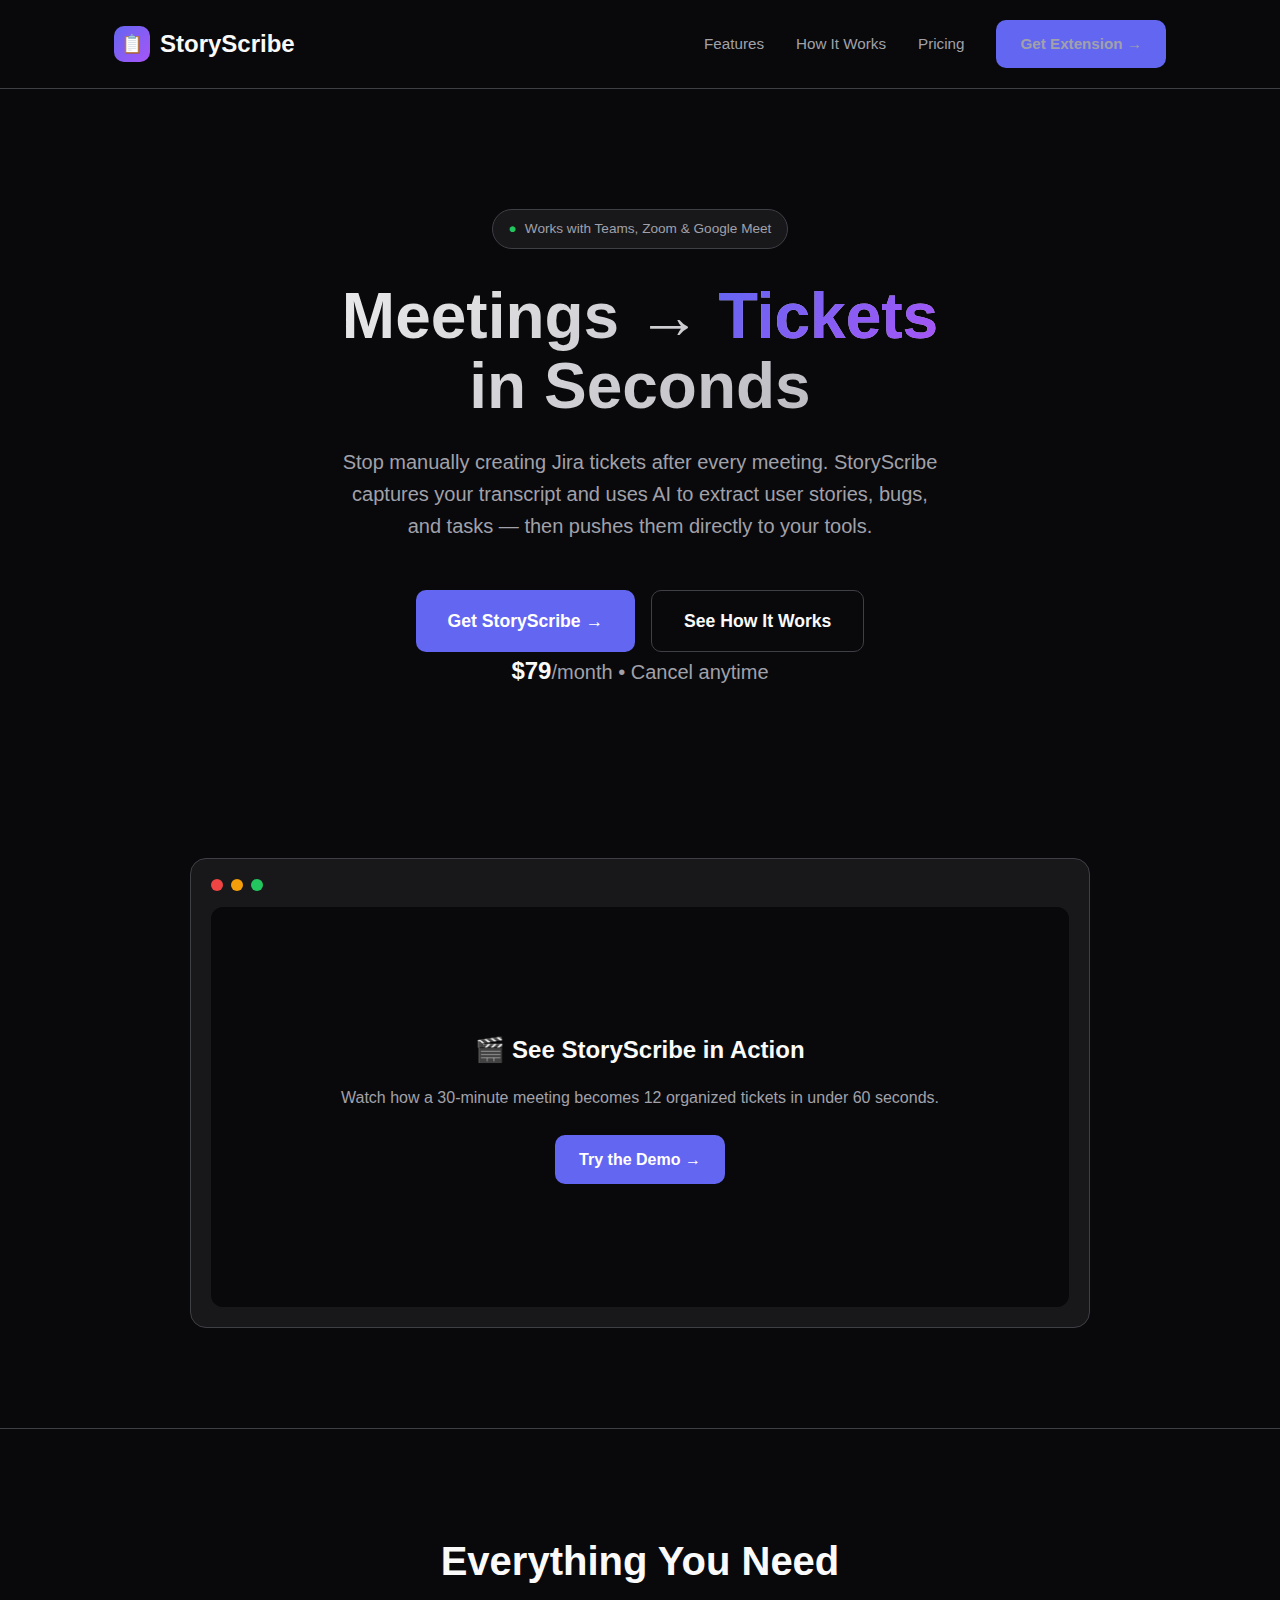
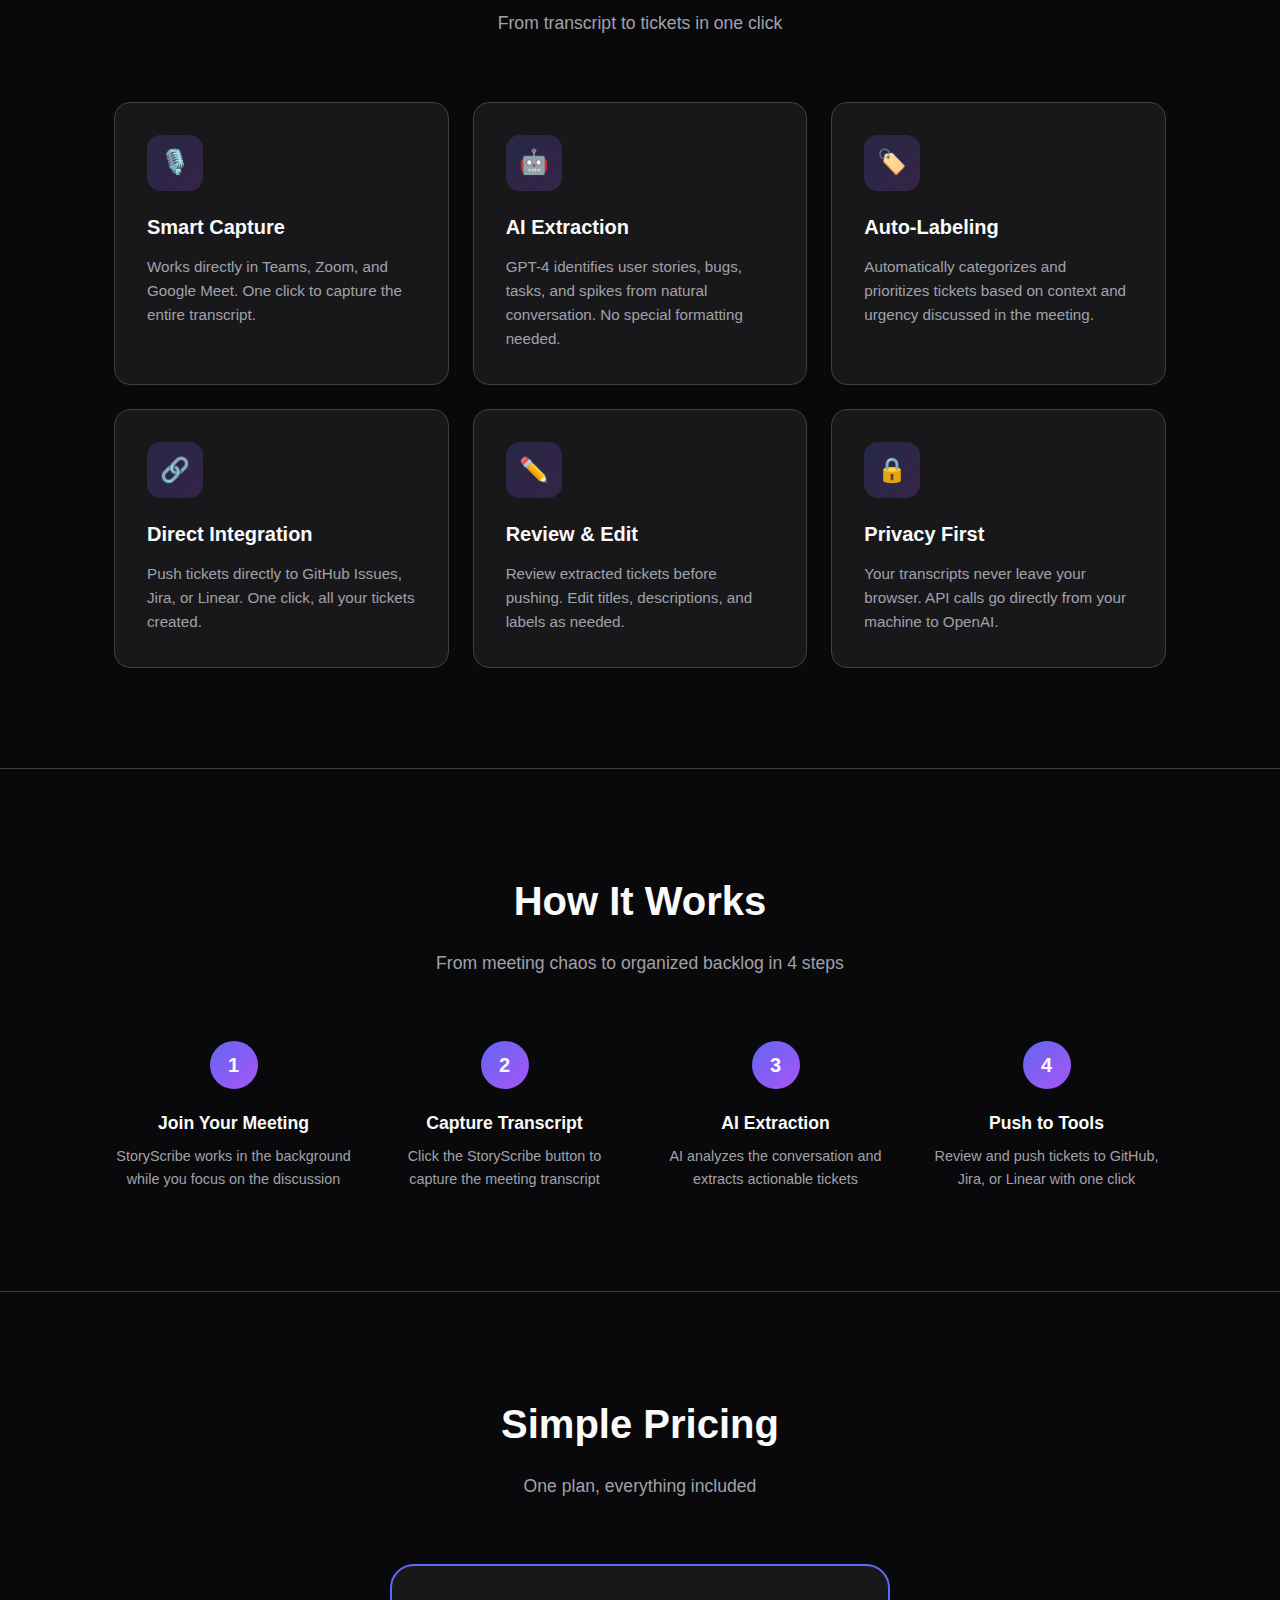
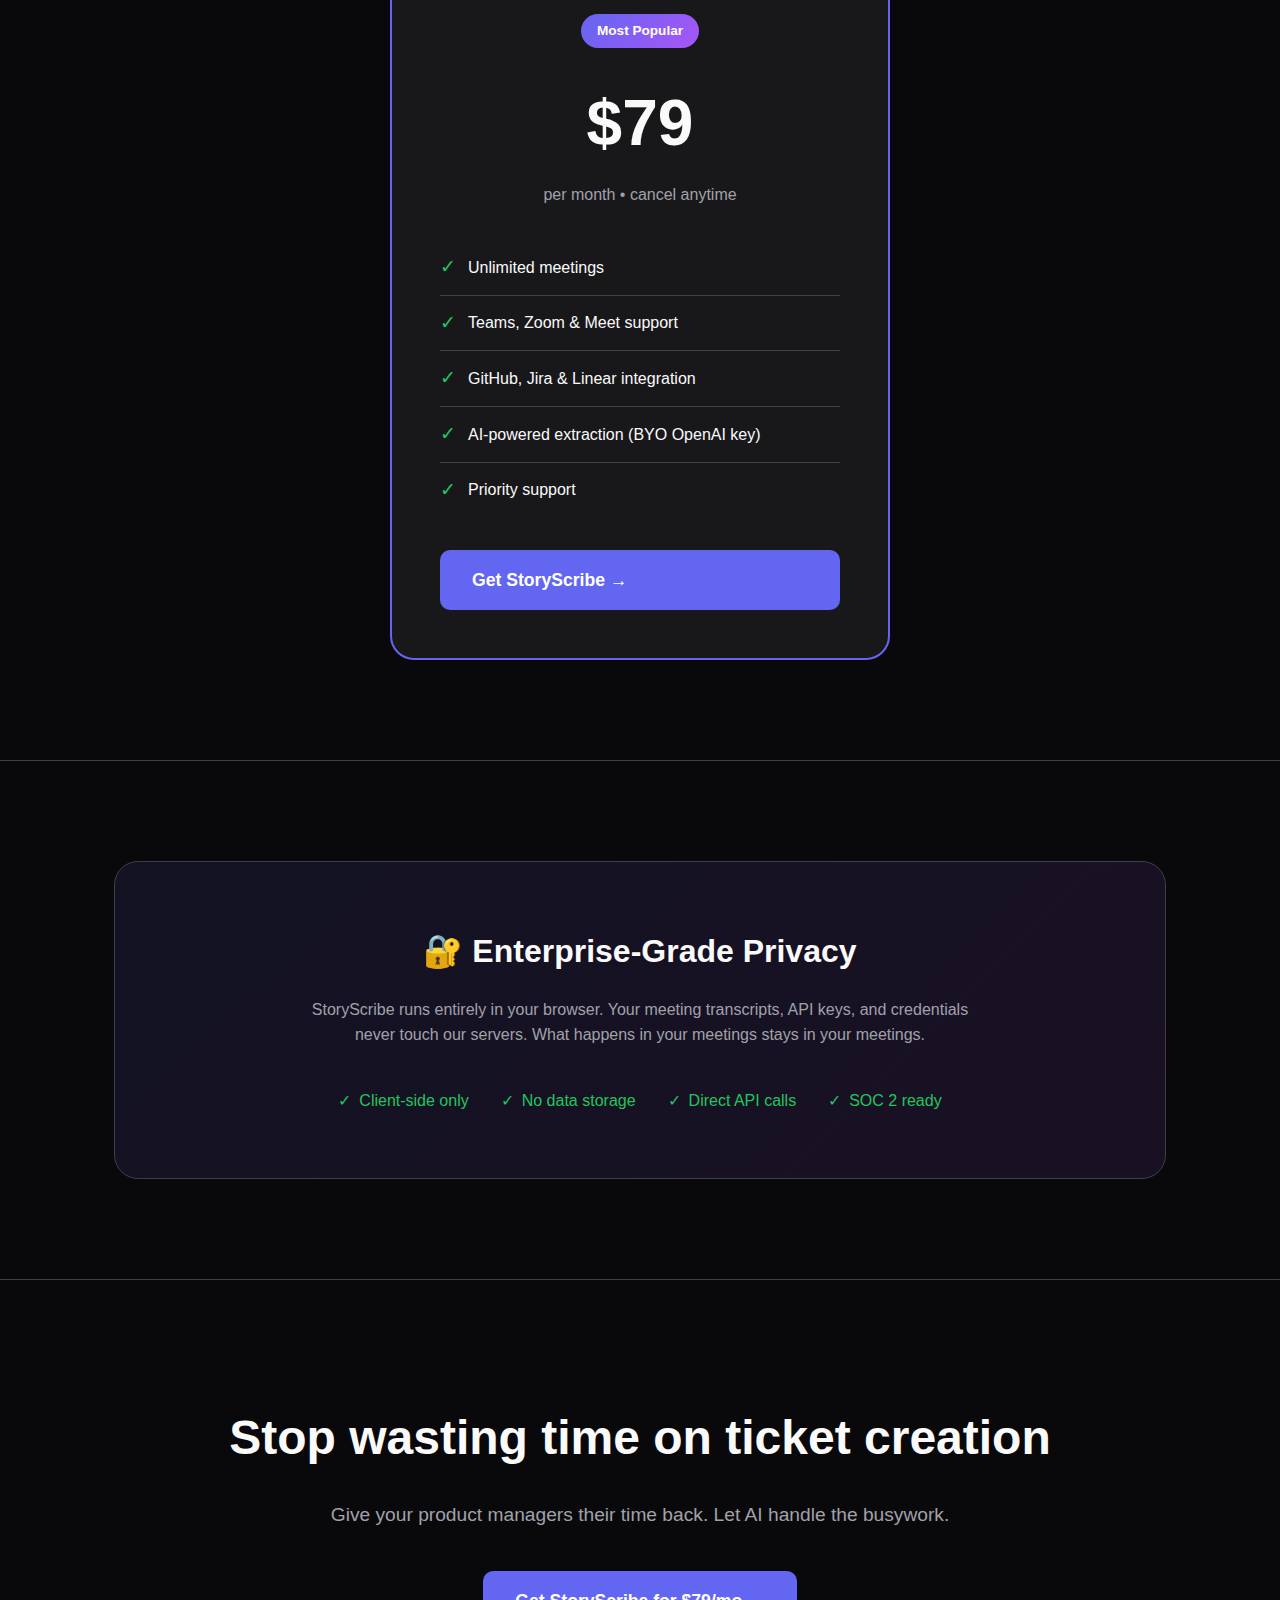
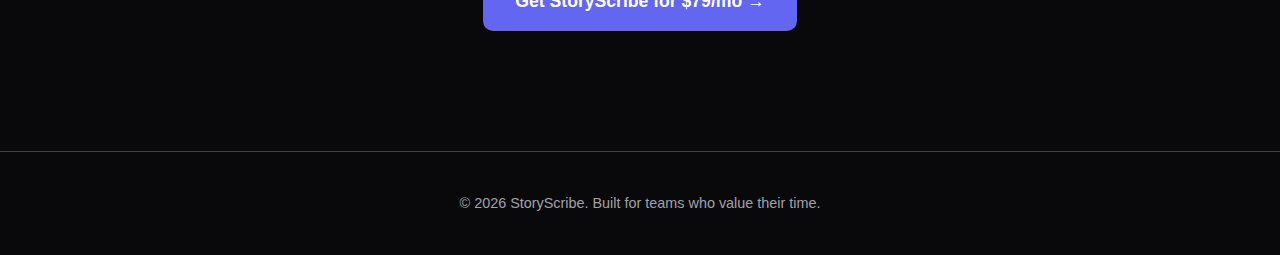
<file: index.html>
<!DOCTYPE html>
<html lang="en">
<head>
    <meta charset="UTF-8">
    <meta name="viewport" content="width=device-width, initial-scale=1.0">
    <title>StoryScribe — Transform Meetings into Tickets</title>
    <meta name="description" content="Chrome extension that turns meeting transcripts into user stories, bugs, and tasks. Push directly to GitHub or Jira.">
    <link rel="icon" href="data:image/svg+xml,<svg xmlns='http://www.w3.org/2000/svg' viewBox='0 0 100 100'><text y='.9em' font-size='90'>📋</text></svg>">
    <style>
        :root {
            --bg: #09090b;
            --surface: #18181b;
            --surface-2: #27272a;
            --border: #3f3f46;
            --text: #fafafa;
            --text-muted: #a1a1aa;
            --primary: #6366f1;
            --primary-hover: #818cf8;
            --accent: #a855f7;
        }
        * { box-sizing: border-box; margin: 0; padding: 0; }
        body {
            font-family: -apple-system, BlinkMacSystemFont, 'Segoe UI', Roboto, 'Inter', sans-serif;
            background: var(--bg);
            color: var(--text);
            line-height: 1.6;
        }
        .container { max-width: 1100px; margin: 0 auto; padding: 0 24px; }
        
        /* Nav */
        nav {
            padding: 20px 0;
            border-bottom: 1px solid var(--border);
        }
        nav .container {
            display: flex;
            justify-content: space-between;
            align-items: center;
        }
        .logo {
            font-size: 1.5rem;
            font-weight: 700;
            display: flex;
            align-items: center;
            gap: 10px;
        }
        .logo-icon {
            width: 36px;
            height: 36px;
            background: linear-gradient(135deg, var(--primary), var(--accent));
            border-radius: 10px;
            display: flex;
            align-items: center;
            justify-content: center;
            font-size: 18px;
        }
        .nav-links { display: flex; gap: 32px; align-items: center; }
        .nav-links a { color: var(--text-muted); text-decoration: none; font-size: 0.95rem; }
        .nav-links a:hover { color: var(--text); }
        .btn {
            display: inline-flex;
            align-items: center;
            gap: 8px;
            padding: 12px 24px;
            background: var(--primary);
            color: white;
            border: none;
            border-radius: 10px;
            font-weight: 600;
            cursor: pointer;
            text-decoration: none;
            transition: all 0.2s;
        }
        .btn:hover { background: var(--primary-hover); transform: translateY(-2px); }
        .btn-outline {
            background: transparent;
            border: 1px solid var(--border);
            color: var(--text);
        }
        .btn-outline:hover { background: var(--surface); }
        .btn-large { padding: 16px 32px; font-size: 1.1rem; }
        
        /* Hero */
        .hero {
            padding: 120px 0 80px;
            text-align: center;
        }
        .hero-badge {
            display: inline-flex;
            align-items: center;
            gap: 8px;
            background: var(--surface);
            border: 1px solid var(--border);
            padding: 8px 16px;
            border-radius: 100px;
            font-size: 0.85rem;
            color: var(--text-muted);
            margin-bottom: 32px;
        }
        .hero-badge .dot { color: #22c55e; }
        .hero h1 {
            font-size: 4rem;
            font-weight: 800;
            line-height: 1.1;
            margin-bottom: 24px;
            background: linear-gradient(135deg, var(--text) 0%, var(--text-muted) 100%);
            -webkit-background-clip: text;
            -webkit-text-fill-color: transparent;
        }
        .hero h1 span {
            background: linear-gradient(135deg, var(--primary), var(--accent));
            -webkit-background-clip: text;
        }
        .hero p {
            font-size: 1.25rem;
            color: var(--text-muted);
            max-width: 600px;
            margin: 0 auto 48px;
        }
        .hero-cta { display: flex; gap: 16px; justify-content: center; }
        .hero-price {
            margin-top: 24px;
            font-size: 0.95rem;
            color: var(--text-muted);
        }
        .hero-price strong { color: var(--text); font-size: 1.5rem; }
        
        /* Video/Demo */
        .demo {
            padding: 40px 0 100px;
        }
        .demo-frame {
            background: var(--surface);
            border: 1px solid var(--border);
            border-radius: 16px;
            padding: 20px;
            max-width: 900px;
            margin: 0 auto;
        }
        .demo-header {
            display: flex;
            gap: 8px;
            margin-bottom: 16px;
        }
        .demo-dot {
            width: 12px;
            height: 12px;
            border-radius: 50%;
            background: var(--surface-2);
        }
        .demo-dot:nth-child(1) { background: #ef4444; }
        .demo-dot:nth-child(2) { background: #f59e0b; }
        .demo-dot:nth-child(3) { background: #22c55e; }
        .demo-content {
            background: var(--bg);
            border-radius: 12px;
            padding: 32px;
            min-height: 400px;
            display: flex;
            flex-direction: column;
            justify-content: center;
            align-items: center;
            text-align: center;
        }
        .demo-content h3 { font-size: 1.5rem; margin-bottom: 16px; }
        .demo-content p { color: var(--text-muted); margin-bottom: 24px; }
        
        /* Features */
        .features {
            padding: 100px 0;
            border-top: 1px solid var(--border);
        }
        .section-header {
            text-align: center;
            margin-bottom: 64px;
        }
        .section-header h2 {
            font-size: 2.5rem;
            margin-bottom: 16px;
        }
        .section-header p {
            color: var(--text-muted);
            font-size: 1.1rem;
        }
        .features-grid {
            display: grid;
            grid-template-columns: repeat(3, 1fr);
            gap: 24px;
        }
        .feature-card {
            background: var(--surface);
            border: 1px solid var(--border);
            border-radius: 16px;
            padding: 32px;
            transition: all 0.2s;
        }
        .feature-card:hover { border-color: var(--primary); transform: translateY(-4px); }
        .feature-icon {
            width: 56px;
            height: 56px;
            background: linear-gradient(135deg, rgba(99,102,241,0.2), rgba(168,85,247,0.2));
            border-radius: 14px;
            display: flex;
            align-items: center;
            justify-content: center;
            font-size: 1.5rem;
            margin-bottom: 20px;
        }
        .feature-card h3 { font-size: 1.25rem; margin-bottom: 12px; }
        .feature-card p { color: var(--text-muted); font-size: 0.95rem; }
        
        /* How it works */
        .how-it-works {
            padding: 100px 0;
            border-top: 1px solid var(--border);
        }
        .steps {
            display: grid;
            grid-template-columns: repeat(4, 1fr);
            gap: 32px;
        }
        .step { text-align: center; }
        .step-num {
            width: 48px;
            height: 48px;
            background: linear-gradient(135deg, var(--primary), var(--accent));
            border-radius: 50%;
            display: flex;
            align-items: center;
            justify-content: center;
            font-weight: 700;
            font-size: 1.25rem;
            margin: 0 auto 20px;
        }
        .step h4 { margin-bottom: 8px; font-size: 1.1rem; }
        .step p { color: var(--text-muted); font-size: 0.9rem; }
        
        /* Pricing */
        .pricing {
            padding: 100px 0;
            border-top: 1px solid var(--border);
        }
        .pricing-card {
            max-width: 500px;
            margin: 0 auto;
            background: var(--surface);
            border: 2px solid var(--primary);
            border-radius: 24px;
            padding: 48px;
            text-align: center;
        }
        .pricing-badge {
            display: inline-block;
            background: linear-gradient(135deg, var(--primary), var(--accent));
            color: white;
            padding: 6px 16px;
            border-radius: 100px;
            font-size: 0.85rem;
            font-weight: 600;
            margin-bottom: 24px;
        }
        .pricing-amount {
            font-size: 4rem;
            font-weight: 800;
            margin-bottom: 8px;
        }
        .pricing-period { color: var(--text-muted); margin-bottom: 32px; }
        .pricing-features {
            text-align: left;
            margin-bottom: 32px;
        }
        .pricing-feature {
            display: flex;
            align-items: center;
            gap: 12px;
            padding: 12px 0;
            border-bottom: 1px solid var(--border);
        }
        .pricing-feature:last-child { border-bottom: none; }
        .pricing-check { color: #22c55e; font-size: 1.2rem; }
        
        /* Security */
        .security {
            padding: 100px 0;
            border-top: 1px solid var(--border);
        }
        .security-box {
            background: linear-gradient(135deg, rgba(99,102,241,0.1), rgba(168,85,247,0.1));
            border: 1px solid var(--border);
            border-radius: 24px;
            padding: 64px;
            text-align: center;
        }
        .security-box h2 { font-size: 2rem; margin-bottom: 20px; }
        .security-box p {
            color: var(--text-muted);
            max-width: 700px;
            margin: 0 auto 40px;
        }
        .security-badges {
            display: flex;
            justify-content: center;
            gap: 32px;
            flex-wrap: wrap;
        }
        .security-badge {
            display: flex;
            align-items: center;
            gap: 8px;
            color: #22c55e;
            font-weight: 500;
        }
        
        /* CTA */
        .cta {
            padding: 120px 0;
            text-align: center;
            border-top: 1px solid var(--border);
        }
        .cta h2 { font-size: 3rem; margin-bottom: 24px; }
        .cta p { color: var(--text-muted); font-size: 1.2rem; margin-bottom: 40px; }
        
        /* Footer */
        footer {
            padding: 40px 0;
            border-top: 1px solid var(--border);
            text-align: center;
            color: var(--text-muted);
            font-size: 0.9rem;
        }
        
        /* Responsive */
        @media (max-width: 968px) {
            .hero h1 { font-size: 2.5rem; }
            .features-grid { grid-template-columns: 1fr; }
            .steps { grid-template-columns: repeat(2, 1fr); }
            .nav-links { display: none; }
        }
        @media (max-width: 640px) {
            .steps { grid-template-columns: 1fr; }
            .pricing-card { padding: 32px 24px; }
            .security-box { padding: 40px 24px; }
        }
    </style>
</head>
<body>
    <nav>
        <div class="container">
            <div class="logo">
                <div class="logo-icon">📋</div>
                StoryScribe
            </div>
            <div class="nav-links">
                <a href="#features">Features</a>
                <a href="#how-it-works">How It Works</a>
                <a href="#pricing">Pricing</a>
                <a href="https://storyscribe.lemonsqueezy.com/checkout/buy/b88d23e7-f525-4be4-8af9-a1e8b8605dd8" class="btn">Get Extension →</a>
            </div>
        </div>
    </nav>
    
    <section class="hero">
        <div class="container">
            <div class="hero-badge">
                <span class="dot">●</span>
                Works with Teams, Zoom & Google Meet
            </div>
            <h1>Meetings → <span>Tickets</span><br>in Seconds</h1>
            <p>Stop manually creating Jira tickets after every meeting. StoryScribe captures your transcript and uses AI to extract user stories, bugs, and tasks — then pushes them directly to your tools.</p>
            <div class="hero-cta">
                <a href="https://storyscribe.lemonsqueezy.com/checkout/buy/b88d23e7-f525-4be4-8af9-a1e8b8605dd8" class="btn btn-large">Get StoryScribe →</a>
                <a href="#how-it-works" class="btn btn-outline btn-large">See How It Works</a>
            </div>
            <p class="hero-price"><strong>$79</strong>/month • Cancel anytime</p>
        </div>
    </section>
    
    <section class="demo">
        <div class="container">
            <div class="demo-frame">
                <div class="demo-header">
                    <div class="demo-dot"></div>
                    <div class="demo-dot"></div>
                    <div class="demo-dot"></div>
                </div>
                <div class="demo-content">
                    <h3>🎬 See StoryScribe in Action</h3>
                    <p>Watch how a 30-minute meeting becomes 12 organized tickets in under 60 seconds.</p>
                    <a href="app.html" class="btn">Try the Demo →</a>
                </div>
            </div>
        </div>
    </section>
    
    <section class="features" id="features">
        <div class="container">
            <div class="section-header">
                <h2>Everything You Need</h2>
                <p>From transcript to tickets in one click</p>
            </div>
            <div class="features-grid">
                <div class="feature-card">
                    <div class="feature-icon">🎙️</div>
                    <h3>Smart Capture</h3>
                    <p>Works directly in Teams, Zoom, and Google Meet. One click to capture the entire transcript.</p>
                </div>
                <div class="feature-card">
                    <div class="feature-icon">🤖</div>
                    <h3>AI Extraction</h3>
                    <p>GPT-4 identifies user stories, bugs, tasks, and spikes from natural conversation. No special formatting needed.</p>
                </div>
                <div class="feature-card">
                    <div class="feature-icon">🏷️</div>
                    <h3>Auto-Labeling</h3>
                    <p>Automatically categorizes and prioritizes tickets based on context and urgency discussed in the meeting.</p>
                </div>
                <div class="feature-card">
                    <div class="feature-icon">🔗</div>
                    <h3>Direct Integration</h3>
                    <p>Push tickets directly to GitHub Issues, Jira, or Linear. One click, all your tickets created.</p>
                </div>
                <div class="feature-card">
                    <div class="feature-icon">✏️</div>
                    <h3>Review & Edit</h3>
                    <p>Review extracted tickets before pushing. Edit titles, descriptions, and labels as needed.</p>
                </div>
                <div class="feature-card">
                    <div class="feature-icon">🔒</div>
                    <h3>Privacy First</h3>
                    <p>Your transcripts never leave your browser. API calls go directly from your machine to OpenAI.</p>
                </div>
            </div>
        </div>
    </section>
    
    <section class="how-it-works" id="how-it-works">
        <div class="container">
            <div class="section-header">
                <h2>How It Works</h2>
                <p>From meeting chaos to organized backlog in 4 steps</p>
            </div>
            <div class="steps">
                <div class="step">
                    <div class="step-num">1</div>
                    <h4>Join Your Meeting</h4>
                    <p>StoryScribe works in the background while you focus on the discussion</p>
                </div>
                <div class="step">
                    <div class="step-num">2</div>
                    <h4>Capture Transcript</h4>
                    <p>Click the StoryScribe button to capture the meeting transcript</p>
                </div>
                <div class="step">
                    <div class="step-num">3</div>
                    <h4>AI Extraction</h4>
                    <p>AI analyzes the conversation and extracts actionable tickets</p>
                </div>
                <div class="step">
                    <div class="step-num">4</div>
                    <h4>Push to Tools</h4>
                    <p>Review and push tickets to GitHub, Jira, or Linear with one click</p>
                </div>
            </div>
        </div>
    </section>
    
    <section class="pricing" id="pricing">
        <div class="container">
            <div class="section-header">
                <h2>Simple Pricing</h2>
                <p>One plan, everything included</p>
            </div>
            <div class="pricing-card">
                <div class="pricing-badge">Most Popular</div>
                <div class="pricing-amount">$79</div>
                <div class="pricing-period">per month • cancel anytime</div>
                <div class="pricing-features">
                    <div class="pricing-feature">
                        <span class="pricing-check">✓</span>
                        <span>Unlimited meetings</span>
                    </div>
                    <div class="pricing-feature">
                        <span class="pricing-check">✓</span>
                        <span>Teams, Zoom & Meet support</span>
                    </div>
                    <div class="pricing-feature">
                        <span class="pricing-check">✓</span>
                        <span>GitHub, Jira & Linear integration</span>
                    </div>
                    <div class="pricing-feature">
                        <span class="pricing-check">✓</span>
                        <span>AI-powered extraction (BYO OpenAI key)</span>
                    </div>
                    <div class="pricing-feature">
                        <span class="pricing-check">✓</span>
                        <span>Priority support</span>
                    </div>
                </div>
                <a href="https://storyscribe.lemonsqueezy.com/checkout/buy/b88d23e7-f525-4be4-8af9-a1e8b8605dd8" class="btn btn-large" style="width: 100%;">Get StoryScribe →</a>
            </div>
        </div>
    </section>
    
    <section class="security">
        <div class="container">
            <div class="security-box">
                <h2>🔐 Enterprise-Grade Privacy</h2>
                <p>StoryScribe runs entirely in your browser. Your meeting transcripts, API keys, and credentials never touch our servers. What happens in your meetings stays in your meetings.</p>
                <div class="security-badges">
                    <div class="security-badge"><span>✓</span> Client-side only</div>
                    <div class="security-badge"><span>✓</span> No data storage</div>
                    <div class="security-badge"><span>✓</span> Direct API calls</div>
                    <div class="security-badge"><span>✓</span> SOC 2 ready</div>
                </div>
            </div>
        </div>
    </section>
    
    <section class="cta">
        <div class="container">
            <h2>Stop wasting time on ticket creation</h2>
            <p>Give your product managers their time back. Let AI handle the busywork.</p>
            <a href="https://storyscribe.lemonsqueezy.com/checkout/buy/b88d23e7-f525-4be4-8af9-a1e8b8605dd8" class="btn btn-large">Get StoryScribe for $79/mo →</a>
        </div>
    </section>
    
    <footer>
        <div class="container">
            <p>© 2026 StoryScribe. Built for teams who value their time.</p>
        </div>
    </footer>
</body>
</html>
</file>
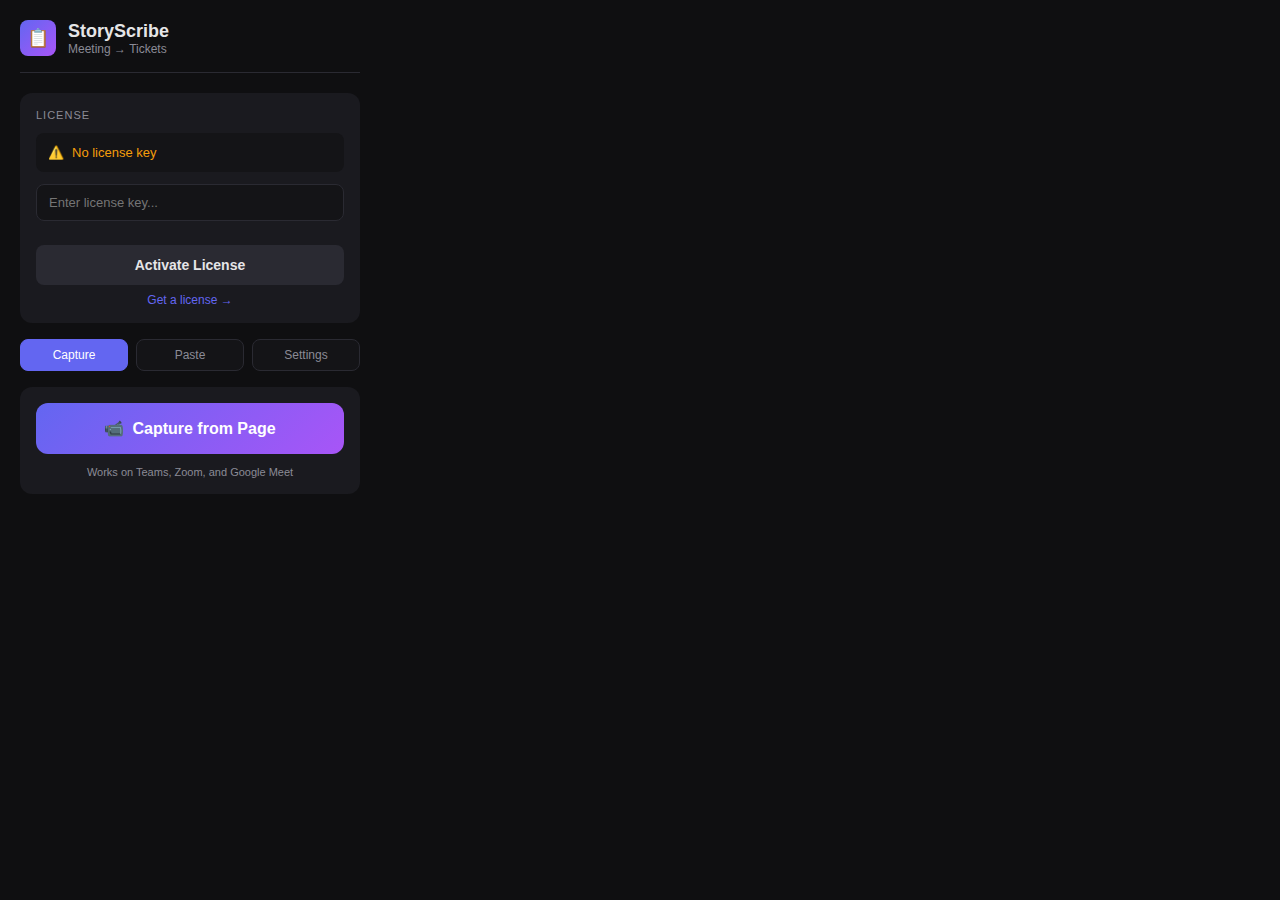
<file: extension/popup.html>
<!DOCTYPE html>
<html>
<head>
  <meta charset="UTF-8">
  <style>
    * { box-sizing: border-box; margin: 0; padding: 0; }
    body {
      width: 380px;
      font-family: -apple-system, BlinkMacSystemFont, 'Segoe UI', Roboto, sans-serif;
      background: #0f0f11;
      color: #e5e5e7;
      padding: 20px;
    }
    .header {
      display: flex;
      align-items: center;
      gap: 12px;
      margin-bottom: 20px;
      padding-bottom: 16px;
      border-bottom: 1px solid #2a2a32;
    }
    .logo {
      width: 36px;
      height: 36px;
      background: linear-gradient(135deg, #6366f1, #a855f7);
      border-radius: 8px;
      display: flex;
      align-items: center;
      justify-content: center;
      font-size: 18px;
    }
    .title { font-size: 18px; font-weight: 600; }
    .subtitle { font-size: 12px; color: #8b8b96; }
    
    .section {
      background: #1a1a1f;
      border-radius: 12px;
      padding: 16px;
      margin-bottom: 16px;
    }
    .section-title {
      font-size: 11px;
      text-transform: uppercase;
      letter-spacing: 1px;
      color: #8b8b96;
      margin-bottom: 12px;
    }
    
    .license-status {
      display: flex;
      align-items: center;
      gap: 8px;
      padding: 12px;
      background: #141417;
      border-radius: 8px;
      font-size: 13px;
    }
    .license-status.active { color: #22c55e; }
    .license-status.inactive { color: #f59e0b; }
    
    textarea {
      width: 100%;
      height: 120px;
      background: #141417;
      border: 1px solid #2a2a32;
      border-radius: 8px;
      padding: 12px;
      color: #e5e5e7;
      font-family: inherit;
      font-size: 13px;
      resize: none;
    }
    textarea:focus { outline: none; border-color: #6366f1; }
    textarea::placeholder { color: #555; }
    
    .btn {
      width: 100%;
      padding: 12px;
      border: none;
      border-radius: 8px;
      font-weight: 600;
      cursor: pointer;
      font-size: 14px;
      margin-top: 12px;
      transition: all 0.2s;
    }
    .btn-primary { background: #6366f1; color: white; }
    .btn-primary:hover { background: #818cf8; }
    .btn-primary:disabled { opacity: 0.5; cursor: not-allowed; }
    .btn-success { background: #22c55e; color: white; }
    .btn-success:hover { background: #16a34a; }
    .btn-secondary { background: #2a2a32; color: #e5e5e7; }
    .btn-secondary:hover { background: #3a3a42; }
    
    .input-group { margin-bottom: 12px; }
    .input-label {
      font-size: 12px;
      color: #8b8b96;
      margin-bottom: 6px;
      display: block;
    }
    input[type="text"], input[type="password"] {
      width: 100%;
      padding: 10px 12px;
      background: #141417;
      border: 1px solid #2a2a32;
      border-radius: 8px;
      color: #e5e5e7;
      font-size: 13px;
    }
    input:focus { outline: none; border-color: #6366f1; }
    
    .ticket-preview {
      background: #141417;
      border-radius: 8px;
      padding: 12px;
      margin-top: 12px;
      max-height: 200px;
      overflow-y: auto;
    }
    .ticket-item {
      padding: 10px;
      border-bottom: 1px solid #2a2a32;
      font-size: 13px;
    }
    .ticket-item:last-child { border-bottom: none; }
    .ticket-type {
      display: inline-block;
      padding: 2px 8px;
      border-radius: 4px;
      font-size: 10px;
      font-weight: 600;
      text-transform: uppercase;
      margin-right: 8px;
    }
    .ticket-type.bug { background: rgba(239,68,68,0.2); color: #ef4444; }
    .ticket-type.story { background: rgba(99,102,241,0.2); color: #6366f1; }
    .ticket-type.task { background: rgba(34,197,94,0.2); color: #22c55e; }
    
    .tabs {
      display: flex;
      gap: 8px;
      margin-bottom: 16px;
    }
    .tab {
      flex: 1;
      padding: 8px;
      background: #141417;
      border: 1px solid #2a2a32;
      border-radius: 8px;
      color: #8b8b96;
      cursor: pointer;
      text-align: center;
      font-size: 12px;
      transition: all 0.2s;
    }
    .tab.active { background: #6366f1; border-color: #6366f1; color: white; }
    
    .hidden { display: none !important; }
    
    .status-msg {
      padding: 10px;
      border-radius: 8px;
      font-size: 12px;
      margin-top: 12px;
      text-align: center;
    }
    .status-msg.success { background: rgba(34,197,94,0.2); color: #22c55e; }
    .status-msg.error { background: rgba(239,68,68,0.2); color: #ef4444; }
    
    .capture-btn {
      display: flex;
      align-items: center;
      justify-content: center;
      gap: 8px;
      padding: 16px;
      background: linear-gradient(135deg, #6366f1, #a855f7);
      border-radius: 12px;
      color: white;
      cursor: pointer;
      font-weight: 600;
      transition: all 0.2s;
    }
    .capture-btn:hover { transform: scale(1.02); }
  </style>
</head>
<body>
  <div class="header">
    <div class="logo">📋</div>
    <div>
      <div class="title">StoryScribe</div>
      <div class="subtitle">Meeting → Tickets</div>
    </div>
  </div>
  
  <!-- License Section -->
  <div class="section" id="licenseSection">
    <div class="section-title">License</div>
    <div class="license-status inactive" id="licenseStatus">
      <span>⚠️</span>
      <span id="licenseText">No license key</span>
    </div>
    <div class="input-group" style="margin-top: 12px;">
      <input type="text" id="licenseKey" placeholder="Enter license key...">
    </div>
    <button class="btn btn-secondary" id="activateBtn">Activate License</button>
    <a href="https://storyscribe.lemonsqueezy.com/checkout/buy/b88d23e7-f525-4be4-8af9-a1e8b8605dd8" target="_blank" style="display: block; text-align: center; margin-top: 8px; color: #6366f1; font-size: 12px; text-decoration: none;">Get a license →</a>
  </div>
  
  <!-- Main App (shown when licensed) -->
  <div id="mainApp">
    <div class="tabs">
      <div class="tab active" data-tab="capture">Capture</div>
      <div class="tab" data-tab="paste">Paste</div>
      <div class="tab" data-tab="settings">Settings</div>
    </div>
    
    <!-- Capture Tab -->
    <div class="tab-content" id="tab-capture">
      <div class="section">
        <div class="capture-btn" id="captureBtn">
          <span>📹</span>
          <span>Capture from Page</span>
        </div>
        <p style="font-size: 11px; color: #8b8b96; margin-top: 12px; text-align: center;">
          Works on Teams, Zoom, and Google Meet
        </p>
      </div>
    </div>
    
    <!-- Paste Tab -->
    <div class="tab-content hidden" id="tab-paste">
      <div class="section">
        <div class="section-title">Transcript</div>
        <textarea id="transcriptInput" placeholder="Paste your meeting transcript here..."></textarea>
        <button class="btn btn-primary" id="analyzeBtn">✨ Analyze Transcript</button>
      </div>
    </div>
    
    <!-- Settings Tab -->
    <div class="tab-content hidden" id="tab-settings">
      <div class="section">
        <div class="section-title">OpenAI API Key</div>
        <div class="input-group">
          <input type="password" id="openaiKey" placeholder="sk-...">
        </div>
        <p style="font-size: 11px; color: #8b8b96;">Your key is stored locally only</p>
      </div>
      
      <div class="section">
        <div class="section-title">GitHub Integration</div>
        <div class="input-group">
          <label class="input-label">Personal Access Token</label>
          <input type="password" id="githubToken" placeholder="ghp_...">
        </div>
        <div class="input-group">
          <label class="input-label">Repository (owner/repo)</label>
          <input type="text" id="githubRepo" placeholder="owner/repo">
        </div>
      </div>
      
      <button class="btn btn-success" id="saveSettingsBtn">💾 Save Settings</button>
    </div>
    
    <!-- Results Section -->
    <div class="section hidden" id="resultsSection">
      <div class="section-title">Extracted Tickets (<span id="ticketCount">0</span>)</div>
      <div class="ticket-preview" id="ticketList"></div>
      <button class="btn btn-success" id="pushBtn">🚀 Push to GitHub</button>
      <div class="status-msg hidden" id="statusMsg"></div>
    </div>
  </div>
  
  <script src="popup.js"></script>
</body>
</html>
</file>
